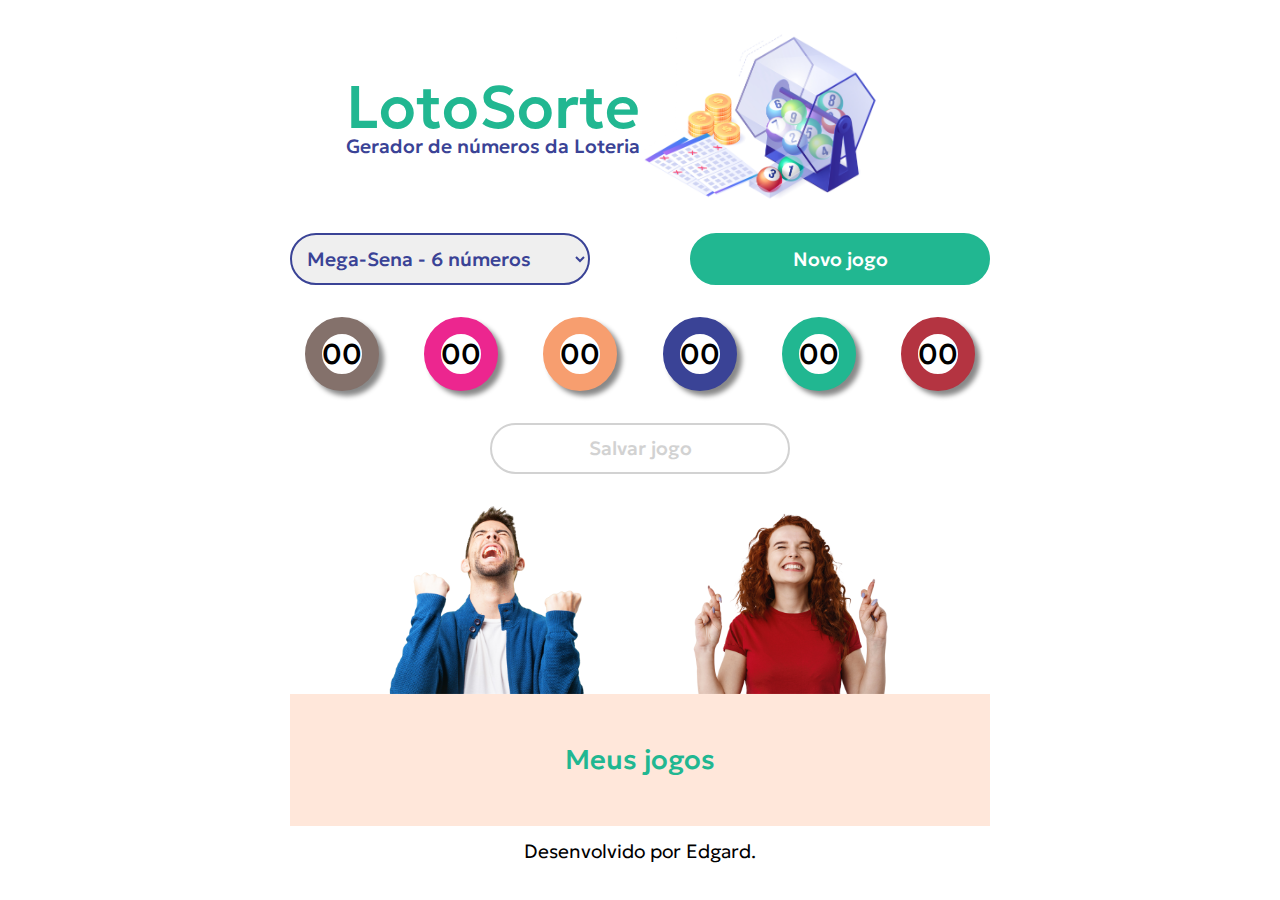
<file: index.html>
<!DOCTYPE html>
<html lang="pt-br">

<head>
  <meta charset="UTF-8">
  <meta name="viewport" content="width=device-width, initial-scale=1.0">
  <title>LotoSorte | Gerador de números da Loteria</title>
  <link rel="stylesheet" href="css/reset.css">
  <link rel="stylesheet" href="css/style.css">
  <link rel="preconnect" href="https://fonts.googleapis.com">
  <link rel="preconnect" href="https://fonts.gstatic.com" crossorigin>
  <link href="https://fonts.googleapis.com/css2?family=Geologica:wght@300;500&display=swap" rel="stylesheet">
</head>

<body>
  
    <div class="container">
      
      <main class="principal">
        <div class="principal__container">
          <img src="img/sorteio.png" alt="Imagem do globo de sorteio de numeros de loteria" class="cabecalho__imagem">
          <div class="cabecalho__titulo__container">
            <h1 class="cabecalho__titulo">LotoSorte</h1>
            <h2 class="cabecalho__subtitulo">Gerador de números da Loteria</h2>
          </div>
          <select name="" id="select" class="botao__selecionar botao">
            <option value="6">Mega-Sena - 6 números</option>
            <option value="7">Mega-Sena - 7 números</option>
            <option value="8">Mega-Sena - 8 números</option>
            <option value="9">Mega-Sena - 9 números</option>
            <option value="10">Mega-Sena - 10 números</option>
            <option value="11">Mega-Sena - 11 números</option>
            <option value="12">Mega-Sena - 12 números</option>
            <option value="13">Mega-Sena - 13 números</option>
            <option value="14">Mega-Sena - 14 números</option>
            <option value="15">Mega-Sena - 15 números</option>
            <option value="16">Mega-Sena - 16 números</option>
            <option value="17">Mega-Sena - 17 números</option>
            <option value="18">Mega-Sena - 18 números</option>
            <option value="19">Mega-Sena - 19 números</option>
            <option value="20">Mega-Sena - 20 números</option>
          </select>
          <button class="botao__gerar-numeros botao" id="cria-novo-jogo">Novo jogo</button>
          <div class="gerador__numeros">
            <ul>
              <li class="numero__1 numero">00</li>
              <li class="numero__2 numero">00</li>
              <li class="numero__3 numero">00</li>
              <li class="numero__4 numero">00</li>
              <li class="numero__5 numero">00</li>
              <li class="numero__6 numero">00</li>
            </ul>
          </div>

          <button class="botao__salvar-jogo botao salvar-hover" id="salvar-jogo">Salvar jogo</button>
          <div class="gerador__imagens">
            <img src="img/homem.png" alt="Homem comemorando">
            <img src="img/mulher.png" alt="Mulher comemorando">
          </div>
          <div class="meus-jogos">
            <h3 class="meus-jogos__titulo">Meus jogos</h3>
            <ul class="meus-jogos__lista">
              
            </ul>
          </div>
          <a href="#" class="rodape__credito">Desenvolvido por Edgard.</a>

        </div>
      </main>
    </div>
    <script src="js/main.js"></script>

</body>

</html>
</file>
<file: css/style.css>
@import url(cabecalho.css);
@import url(principal.css);
@import url(meus-jogos.css);
@import url(rodape.css);

:root {
  --azul: #3A4396;
  --branco: white;
  --cinza: #d2d2d2;
  --rosa-claro: #ffe7da;
  --marrom: #84716B;
  --magenta: #EC268F;
  --rosa: #F79E6F;
  --verde: #21B791;
  --verde-escuro: #1d9879;
  --vermelho: #B43441;
  --preto-sombra: rgba(0, 0, 0, 0.467);

  --fonte-principal: 'Geologica', sans-serif;

  --color-1: #e45d99;
  --color-2: #949ac7;
  --color-3: #1a88cd;
  --color-4: #87fbc6;
  --color-5: #6ca0c9;
  --color-6: #8b0930;
  --color-7: #986570;
  --color-8: #fa5995;
  --color-9: #d9fe29;
  --color-10: #9d1d47;
  --color-11: #fb1b21;
  --color-12: #71df97;
  --color-13: #ce6e6a;
  --color-14: #51ff00;
  --color-15: #050491;
  --color-16: #328e37;
  --color-17: #cc488c;
  --color-18: #066f5d;
  --color-19: #4e0598;
  --color-20: #2937ea;
  --color-21: #f2d3fd;
  --color-22: #9efa41;
  --color-23: #19c0be;
  --color-24: #23aa4b;
  --color-25: #bd7f38;
  --color-26: #957d4d;
  --color-27: #903ffc;
  --color-28: #b4f024;
  --color-29: #b4fed2;
  --color-30: #b6a1d7;
  --color-31: #aaf0ed;
  --color-32: #31bdf5;
  --color-33: #7e8caf;
  --color-34: #cab6e8;
  --color-35: #46730a;
  --color-36: #52eafa;
  --color-37: #30c525;
  --color-38: #60cf6a;
  --color-39: #4f715e;
  --color-40: #cb8a5d;
}

@media screen and (min-width: 1400px) {
  .container {
    background-image: url(../img/fundo.jpg);
    background-size: cover;
    height: 100vh;
    padding-top: 5rem;
  }
  
  .principal {
    background-color: var(--branco);
    border-radius: 15px;
    box-shadow: 10px 10px 10px var(--preto-sombra);
    max-width: 1250px;
    padding-top: 2rem;
    margin: auto;
  }
}
</file>
